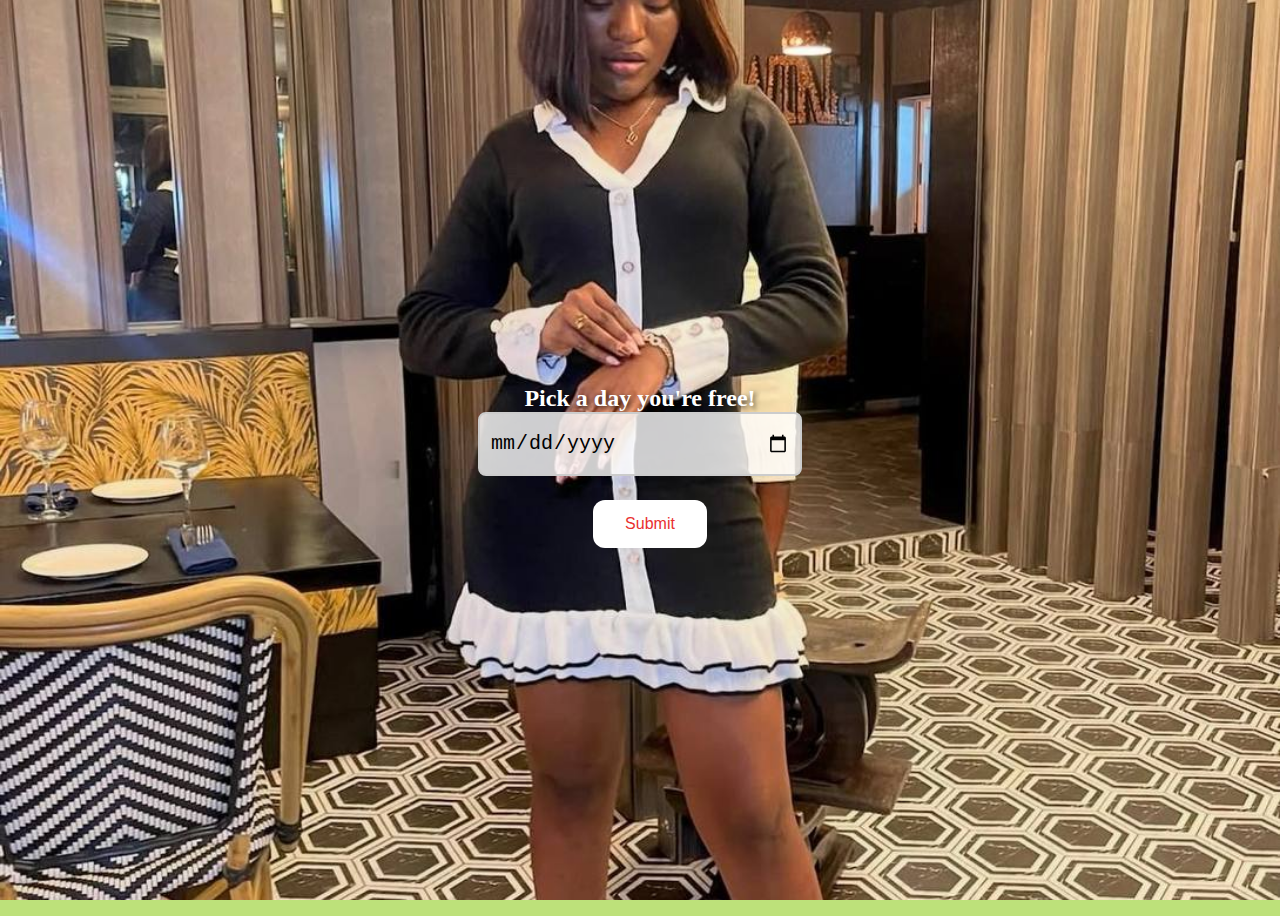
<file: date.html>
<!DOCTYPE html>
<html lang="en">
    <head>
        <link rel="stylesheet" href="./styles.css">
        <style>
            body {
                background-image: url('juanitta.jpg'); 
                background-size: cover;
                background-position: center;
                background-attachment: fixed;
                color: white;
                font-family: Arial, sans-serif;
                height: 100vh;
                display: flex;
                justify-content: center;
                align-items: center;
                text-align: center;
            }

            .calendar_input {
                font-size: 20px;
                padding: 10px;
                width: 300px;
                height: 40px;
                border-radius: 8px;
                border: 2px solid #ccc;
                outline: none;
                background-color: rgba(255, 255, 255, 0.8);
            }

            .calendar_section {
                margin: 20px 0;
                text-align: center;
            }

            .header_text {
                font-size: 24px;
                font-weight: bold;
                color: #fff;
                text-shadow: 2px 2px 5px rgba(0, 0, 0, 0.7);
            }
        </style>
    </head> 
    <body>
        <div class="container">
            <div class="calendar_section">
                <h2 class="header_text">Pick a day you're free!</h2>
                <input type="date" id="calendarInput" class="calendar_input">
            </div>

            <div class="buttons">
                <button class="btn" id="submitButton" onclick="nextPage()">Submit</button>
                <script>
                    function nextPage() {
                        const selectedDate = document.getElementById('calendarInput').value;
                        if (selectedDate) {
                            alert(`You picked: ${selectedDate}`);
                            window.location.href = "location.html";  <!-- Redirect to location page -->
                        } else {
                            alert("Please select a date!");
                        }
                    }
                </script> 
            </div>
        </div>
    </body>
</html>
</file>
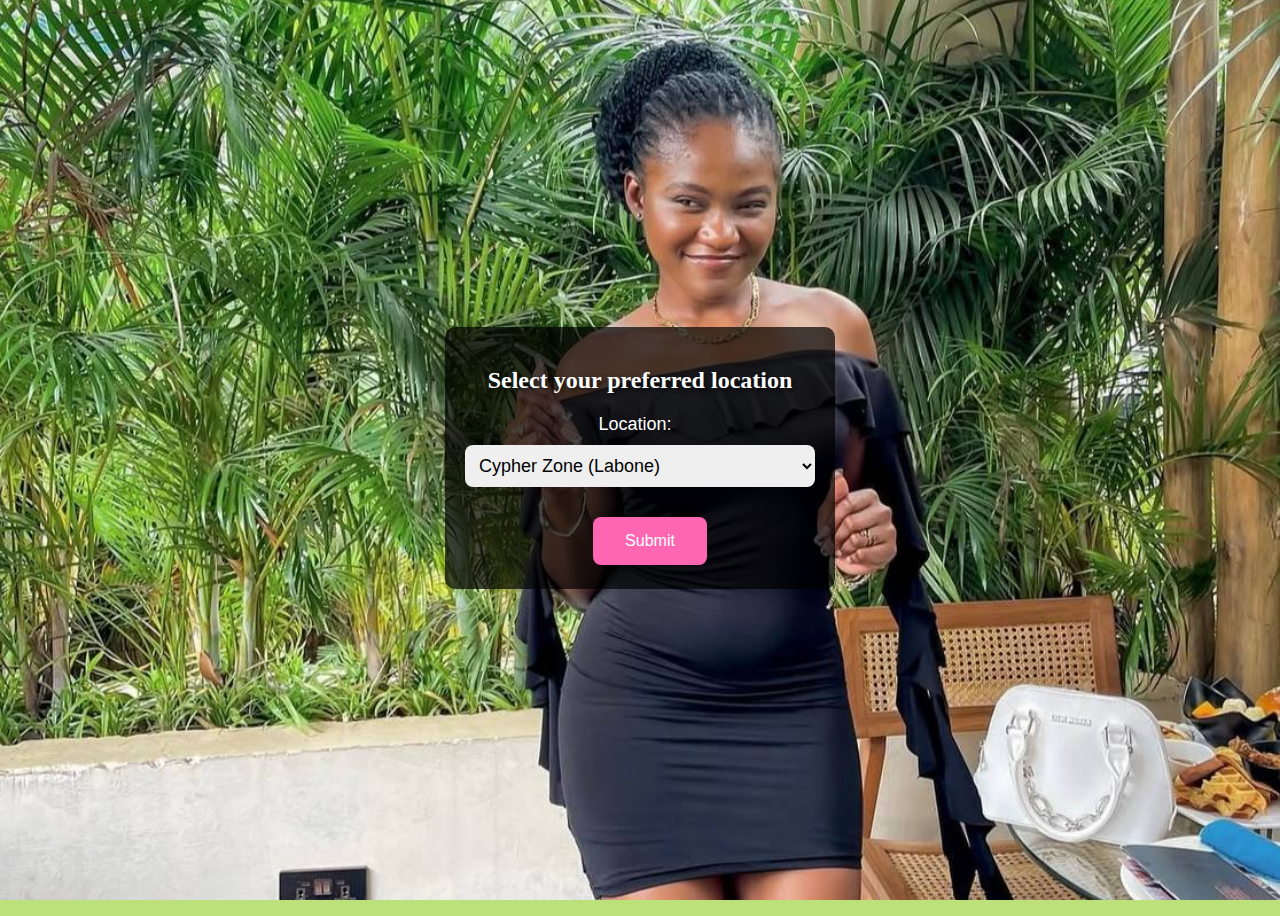
<file: location.html>
<!DOCTYPE html>
<html lang="en">
    <head>
        <link rel="stylesheet" href="./styles.css">
        <style>
            body {
                background-image: url('juanitta1.jpg');  
                background-size: cover;
                background-position: center;
                background-attachment: fixed;
                color: white;
                font-family: Arial, sans-serif;
                height: 100vh;
                display: flex;
                justify-content: center;
                align-items: center;
                text-align: center;
            }

            .location_form {
                background-color: rgba(0, 0, 0, 0.7);  
                padding: 20px;
                border-radius: 10px;
                width: 350px;
                color: white;
            }

            .location_form h2 {
                font-size: 24px;
                font-weight: bold;
                margin-bottom: 20px;
            }

            .location_form label {
                font-size: 18px;
                margin-right: 10px;
            }

            .location_form select {
                font-size: 18px;
                padding: 10px;
                width: 100%;
                margin-top: 10px;
                border-radius: 8px;
                border: none;
            }

            .header_text {
                font-size: 24px;
                font-weight: bold;
                color: #fff;
                text-shadow: 2px 2px 5px rgba(0, 0, 0, 0.7);
            }

            .buttons {
                margin-top: 20px;
            }

            .btn {
                background-color: #ff66b2;
                border: none;
                color: white;
                padding: 15px 32px;
                text-align: center;
                text-decoration: none;
                display: inline-block;
                font-size: 16px;
                cursor: pointer;
                border-radius: 8px;
                margin-top: 10px;
            }
        </style>
    </head> 
    <body>
        <div class="container">
            <div class="location_form">
                <h2 class="header_text">Select your preferred location</h2>
                <form id="locationForm">
                    <label for="location">Location:</label>
                    <select id="location" class="location_select">
                        <option value="Cypher Zone (Labone)">Cypher Zone (Labone)</option>
                        <option value="Wine and Art (East Legon)">Wine and Art (East Legon)</option>
                        <option value="Game it Up Inflatable Park and Arcade (Atomic Palace Mall)">Game it Up Inflatable Park and Arcade (Atomic Palace Mall)</option>
                        <option value="Aura Design Studio (East Legon)">Aura Design Studio (East Legon)</option>
                        <option value="Movie">Accra Mall (ACCRA)</option>
                    </select>
                </form>

                <div class="buttons">
                    <button class="btn" id="submitLocationButton" onclick="submitLocation()">Submit</button>
                    <script>
                        function submitLocation() {
                            const selectedLocation = document.getElementById('location').value;
                            if (selectedLocation) {
                                alert(`You picked: ${selectedLocation}`);
                                window.location.href = "yes.html";  <!-- Redirect to the confirmation page -->
                            } else {
                                alert("Please select a location!");
                            }
                        }
                    </script> 
                </div>
            </div>
        </div>
    </body>
</html>
</file>
<file: styles.css>
body {
    display: flex;
    justify-content: center;
    align-items: center;
    height: 90vh;
    background-color: rgb(189, 225, 122);
}

#noButton {
    position: absolute;
    margin-left: 150px;
    transition: 0.5s;
}

#yesButton {
    position: absolute;
    margin-right: 150px;
}

.header_text {
    font-family: 'Nunito';
    font-size: 40px;
    font-weight: bold;
    color: rgb(255, 255, 255);
    text-align: center;
    margin-top: 20px;
    margin-bottom: 0;
}

.buttons {
    display: flex;
    flex-direction: row;
    justify-content: center;
    align-items: center;
    margin-top: 20px;
    margin-left: 20px;
}

.btn {
    background-color: #ffffff;
    color: rgb(233, 48, 48);
    padding: 15px 32px;
    text-align: center;
    display: inline-block;
    font-size: 16px;
    margin: 4px 2px;
    cursor: pointer;
    border: none;
    border-radius: 12px;
    transition: background-color 0.3s ease;
}

.gif_container {
    display: flex;
    justify-content: center;
    align-items: center;
}

@media only screen and (max-width: 320px) and (max-height: 568px) {
    body {
        height: 100vh;
    }

    .header_text {
        font-size: 20px;
    }

    img {
        height: 60vh;
    }

    .btn {
        padding: 10px 18px;
        font-size: 12px;
    }
}

@media only screen and (max-width: 414px) and (max-height: 736px) {
    body {
        height: 90vh;
    }

    .header_text {
        font-size: 28px;
    }

    img {
        height: 60vh;
    }

    .btn {
        padding: 15px 25px;
        font-size: 14px;
    }
}
</file>
